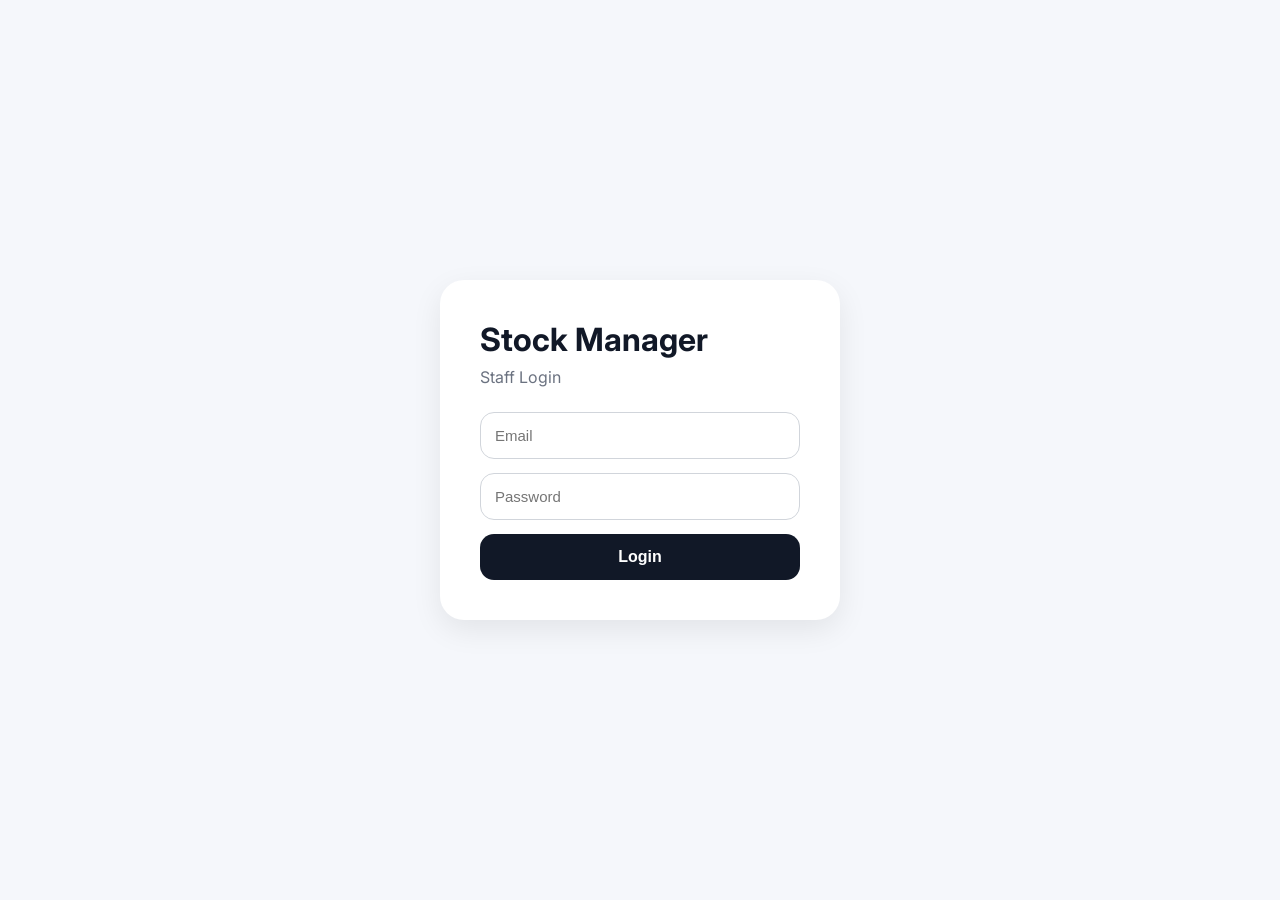
<file: index.html>
<!DOCTYPE html>
<html lang="en">
<head>
  <meta charset="UTF-8" />
  <meta name="viewport" content="width=device-width, initial-scale=1.0"/>
  <title>Shop Stock Manager</title>

  <link rel="preconnect" href="https://fonts.googleapis.com">
  <link href="https://fonts.googleapis.com/css2?family=Inter:wght@400;500;600;700;800&display=swap" rel="stylesheet">

  <link rel="stylesheet" href="style.css">

  <!-- Firebase -->
  <script type="module" src="script.js"></script>
</head>
<body>

  <div class="app">

    <!-- LOGIN -->
    <div class="login-screen" id="loginScreen">
      <div class="login-card">
        <h1>Stock Manager</h1>
        <p>Staff Login</p>

        <input type="email" id="email" placeholder="Email">
        <input type="password" id="password" placeholder="Password">

        <button id="loginBtn">Login</button>
      </div>
    </div>

    <!-- DASHBOARD -->
    <div class="dashboard hidden" id="dashboard">

      <header>
        <div>
          <h1>Shop Dashboard</h1>
          <p>Inventory & Sales Management</p>
        </div>

        <button class="logout-btn" id="logoutBtn">
          Logout
        </button>
      </header>

      <!-- STATS -->
      <section class="stats">

        <div class="stat-card">
          <h3>Total Products</h3>
          <h2 id="totalProducts">0</h2>
        </div>

        <div class="stat-card">
          <h3>Total Sold</h3>
          <h2 id="totalSold">0</h2>
        </div>

        <div class="stat-card">
          <h3>Total Earned</h3>
          <h2 id="totalEarned">0/-</h2>
        </div>

      </section>

      <!-- ADD PRODUCT -->
      <section class="add-product">

        <h2>Add Product</h2>

        <div class="form-grid">

          <input type="text" id="productName" placeholder="Product Name">

          <input type="number" id="productPrice" placeholder="Price">

          <input type="number" id="productStock" placeholder="Initial Stock">

          <button id="addProductBtn">
            Add Product
          </button>

        </div>

      </section>

      <!-- PRODUCT TABLE -->
      <section class="products-section">

        <div class="table-header">
          <h2>Products</h2>
        </div>

        <div class="table-wrapper">

          <table>

            <thead>
              <tr>
                <th>Product</th>
                <th>Price</th>
                <th>Stock</th>
                <th>Total Sold</th>
                <th>Total Earned</th>
                <th>Status</th>
                <th>Actions</th>
              </tr>
            </thead>

            <tbody id="productTableBody">
            </tbody>

          </table>

        </div>

      </section>

    </div>

  </div>

</body>
</html>
</file>
<file: style.css>
*{
  margin:0;
  padding:0;
  box-sizing:border-box;
}

body{
  font-family:'Inter',sans-serif;
  background:#f5f7fb;
  color:#111827;
}

.hidden{
  display:none !important;
}

/* LOGIN */

.login-screen{
  min-height:100vh;
  display:flex;
  align-items:center;
  justify-content:center;
  padding:20px;
}

.login-card{
  width:100%;
  max-width:400px;
  background:white;
  padding:40px;
  border-radius:24px;
  box-shadow:0 10px 30px rgba(0,0,0,0.08);
}

.login-card h1{
  font-size:32px;
  margin-bottom:8px;
}

.login-card p{
  color:#6b7280;
  margin-bottom:25px;
}

.login-card input{
  width:100%;
  padding:14px;
  border-radius:14px;
  border:1px solid #d1d5db;
  margin-bottom:14px;
  font-size:15px;
}

.login-card button{
  width:100%;
  padding:14px;
  border:none;
  border-radius:14px;
  background:#111827;
  color:white;
  font-size:16px;
  font-weight:600;
  cursor:pointer;
}

/* DASHBOARD */

.dashboard{
  padding:25px;
}

header{
  display:flex;
  justify-content:space-between;
  align-items:center;
  margin-bottom:25px;
  gap:20px;
}

header h1{
  font-size:32px;
}

header p{
  color:#6b7280;
  margin-top:5px;
}

.logout-btn{
  background:#ef4444;
  color:white;
  border:none;
  padding:12px 20px;
  border-radius:12px;
  cursor:pointer;
  font-weight:600;
}

/* STATS */

.stats{
  display:grid;
  grid-template-columns:repeat(auto-fit,minmax(220px,1fr));
  gap:20px;
  margin-bottom:30px;
}

.stat-card{
  background:white;
  padding:25px;
  border-radius:22px;
  box-shadow:0 8px 25px rgba(0,0,0,0.05);
}

.stat-card h3{
  color:#6b7280;
  margin-bottom:10px;
}

.stat-card h2{
  font-size:34px;
}

/* ADD PRODUCT */

.add-product{
  background:white;
  padding:25px;
  border-radius:22px;
  box-shadow:0 8px 25px rgba(0,0,0,0.05);
  margin-bottom:30px;
}

.add-product h2{
  margin-bottom:20px;
}

.form-grid{
  display:grid;
  grid-template-columns:repeat(auto-fit,minmax(200px,1fr));
  gap:15px;
}

.form-grid input{
  padding:14px;
  border-radius:14px;
  border:1px solid #d1d5db;
  font-size:15px;
}

.form-grid button{
  border:none;
  background:#111827;
  color:white;
  border-radius:14px;
  font-weight:600;
  cursor:pointer;
}

/* TABLE */

.products-section{
  background:white;
  padding:25px;
  border-radius:22px;
  box-shadow:0 8px 25px rgba(0,0,0,0.05);
}

.table-wrapper{
  overflow-x:auto;
}

table{
  width:100%;
  border-collapse:collapse;
  min-width:900px;
}

thead{
  background:#f3f4f6;
}

th,td{
  padding:18px;
  text-align:left;
}

tbody tr{
  border-bottom:1px solid #e5e7eb;
}

.stock-input{
  width:90px;
  padding:10px;
  border-radius:10px;
  border:1px solid #d1d5db;
}

.low-stock{
  color:#dc2626;
  font-weight:700;
}

.good-stock{
  color:#16a34a;
  font-weight:700;
}

.action-btn{
  border:none;
  padding:10px 14px;
  border-radius:10px;
  cursor:pointer;
  font-weight:600;
}

.save-btn{
  background:#111827;
  color:white;
  margin-right:8px;
}

.delete-btn{
  background:#ef4444;
  color:white;
}

@media(max-width:768px){

  .dashboard{
    padding:15px;
  }

  header{
    flex-direction:column;
    align-items:flex-start;
  }

}
</file>
